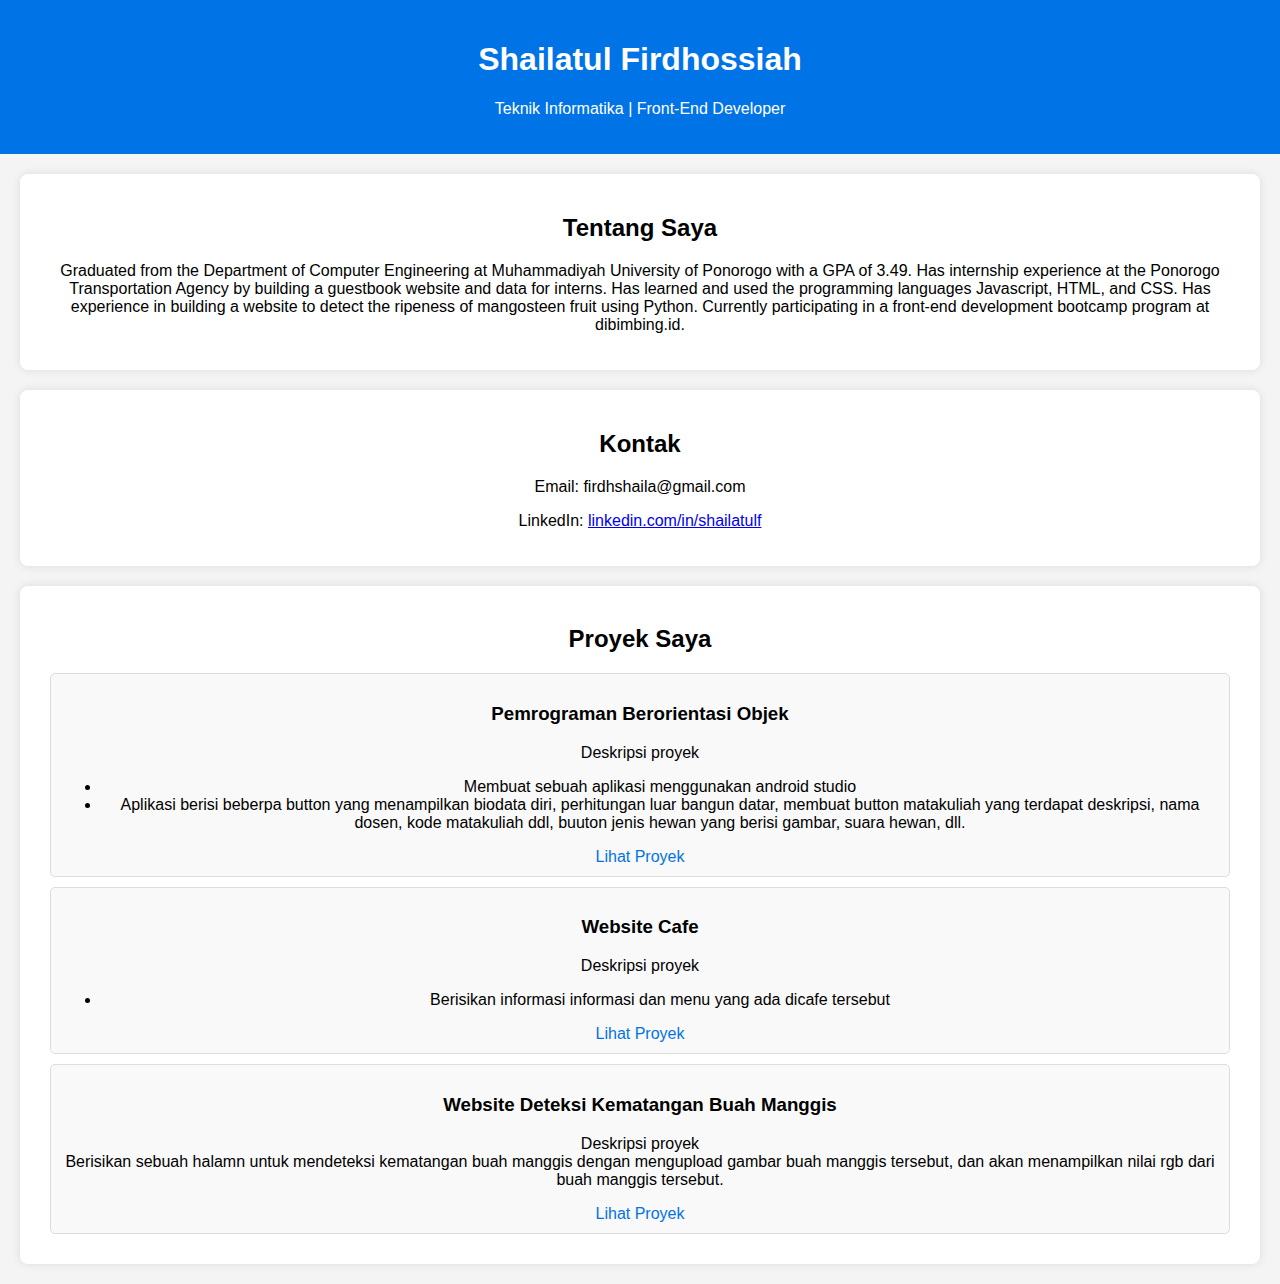
<file: index.html>
<!DOCTYPE html>
<html lang="id">
<head>
    <meta charset="UTF-8">
    <meta name="viewport" content="width=device-width, initial-scale=1.0">
    <title>Portofolio Saya</title>
    <link rel="stylesheet" href="style.css">
</head>
<body>
    <header>
        <h1>Shailatul Firdhossiah</h1>
        <p>Teknik Informatika | Front-End Developer</p>
    </header>

    <section id="bio">
        <h2>Tentang Saya</h2>
        <p>Graduated from the Department of Computer Engineering at Muhammadiyah University of Ponorogo with a GPA of 3.49. Has internship experience at the Ponorogo Transportation Agency by building a guestbook website and data for interns. Has learned and used the programming languages Javascript, HTML, and CSS. Has experience in building a website to detect the ripeness of mangosteen fruit using Python. Currently participating in a front-end development bootcamp program at dibimbing.id.</p>
    </section>

    <section id="contact">
        <h2>Kontak</h2>
        <p>Email: firdhshaila@gmail.com</p>
        <p>LinkedIn: <a href="www.linkedin.com/in/shailatulf">linkedin.com/in/shailatulf</a></p>
    </section>

    <section id="projects">
        <h2>Proyek Saya</h2>
        <div class="project">
            <h3>Pemrograman Berorientasi Objek</h3>
            <p>Deskripsi proyek</p>
            <ul>
                <li>Membuat sebuah aplikasi menggunakan android studio</li>
                <li>Aplikasi berisi beberpa button yang menampilkan biodata diri, perhitungan luar bangun datar, membuat button matakuliah yang terdapat deskripsi, nama dosen, kode matakuliah ddl, buuton jenis hewan yang berisi gambar, suara hewan, dll.</li>
            </ul>
            <a href="projek1.html">Lihat Proyek</a>
        </div>
        <div class="project">
            <h3>Website Cafe</h3>
            <p>Deskripsi proyek</p>
            <ul>
                <li>Berisikan informasi informasi dan menu yang ada dicafe tersebut</li>
            </ul>
            <a href="file:///D:/BISMILLAH%20BOOTCAMP/day%2024/mini%20project/index.html">Lihat Proyek</a>
        </div>
        <div class="project">
            <h3>Website Deteksi Kematangan Buah Manggis</h3>
            <p>Deskripsi proyek<br>
            Berisikan sebuah halamn untuk mendeteksi kematangan buah manggis dengan mengupload gambar buah manggis tersebut, dan akan menampilkan nilai rgb dari  buah manggis tersebut.</p>
            <a href="http://127.0.0.1:5000/">Lihat Proyek</a>
        </div>
    </section>

    <script src="script.js"></script>
</body>
</html>
</file>
<file: style.css>
body {
    font-family: Arial, sans-serif;
    margin: 0;
    padding: 0;
    text-align: center;
    background-color: #f4f4f4;
}

header {
    background: #0073e6;
    color: white;
    padding: 20px;
}

section {
    margin: 20px;
    padding: 20px;
    background: white;
    border-radius: 8px;
    box-shadow: 0px 0px 10px rgba(0, 0, 0, 0.1);
}

.project {
    border: 1px solid #ddd;
    padding: 10px;
    margin: 10px;
    border-radius: 5px;
    background-color: #f9f9f9;
}

.project a {
    text-decoration: none;
    color: #0073e6;
}
</file>
